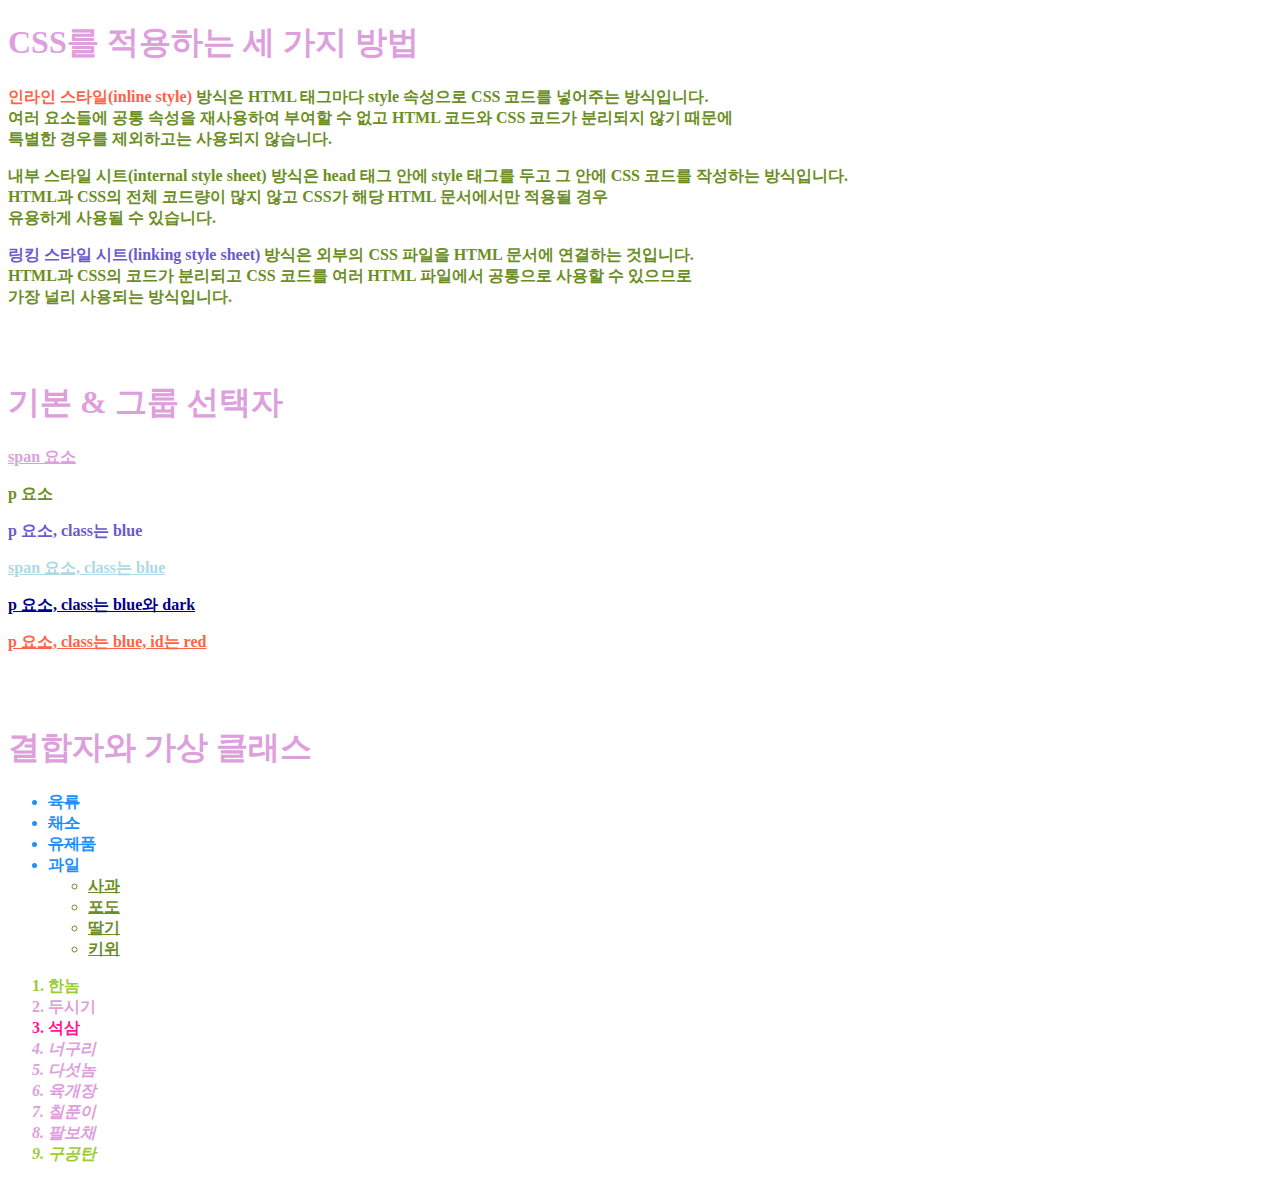
<file: css1/index.html>
<!DOCTYPE html>
<html lang="en">
<head>
  <meta charset="UTF-8">
  <meta http-equiv="X-UA-Compatible" content="IE=edge">
  <meta name="viewport" content="width=device-width, initial-scale=1.0">
  <title>Document</title>
  <link rel="stylesheet" href="./style.css">
  <link rel="stylesheet" href="./style1_2.css">
  <style>
    .style-1 {
      color: olivedrab;
    }

  </style>
</head>
<body>

  <h1>CSS를 적용하는 세 가지 방법</h1>

  <p>
    <b style="color: tomato;">
      인라인 스타일(inline style)
    </b>
    방식은 HTML 태그마다 style 속성으로 CSS 코드를 넣어주는 방식입니다. <br> 여러 요소들에 공통 속성을 재사용하여 부여할 수 없고 HTML 코드와 CSS 코드가 분리되지 않기 때문에 <br> 특별한 경우를 제외하고는 사용되지 않습니다.
  </p>
  <p>
    <b class="style-1">내부 스타일 시트(internal style sheet)</b> 방식은 head 태그 안에 style 태그를 두고 그 안에 CSS 코드를 작성하는 방식입니다. <br>
    HTML과 CSS의 전체 코드량이 많지 않고 CSS가 해당 HTML 문서에서만 적용될 경우 <br>
    유용하게 사용될 수 있습니다.
  </p>
  <p>
    <!-- 제일 많이 쓰임  -->
    <b class="style-2">링킹 스타일 시트(linking style sheet)</b> 방식은 외부의 CSS 파일을 HTML 문서에 연결하는 것입니다. <br>
    HTML과 CSS의 코드가 분리되고 CSS 코드를 여러 HTML 파일에서 공통으로 사용할 수 있으므로 <br>
    가장 널리 사용되는 방식입니다.
  </p>
  
  <br><br>
  

    <h1>기본 &amp; 그룹 선택자</h1>
  
    <span>
      span 요소
    </span>
  
    <p>
      p 요소
    </p>
  
    <p class="blue">
      p 요소, class는 blue
    </p>
  
    <span class="blue">
      span 요소, class는 blue
    </span>
  
    <p class="blue dark">
      p 요소, class는 blue와 dark
    </p>
  
    <p id="red">
      p 요소, class는 blue, id는 red
    </p>
    
  <br><br>

  
  

    <h1>결합자와 가상 클래스</h1>
  
    <ul class="outer">
      <li>육류</li>
      <li>채소</li>
      <li>유제품</li>
      <li>과일
        <ul>
          <li>사과</li>
          <li>포도</li>
          <li>딸기</li>
          <li>키위</li>
        </ul>
      </li>
    </ul>
  
    <ol>
      <li>한놈</li>
      <li>두시기</li>
      <li class="starter">석삼</li>
      <li>너구리</li>
      <li>다섯놈</li>
      <li>육개장</li>
      <li>칠푼이</li>
      <li>팔보채</li>
      <li>구공탄</li>
    </ol>
    
  

</body>
</html>
</file>
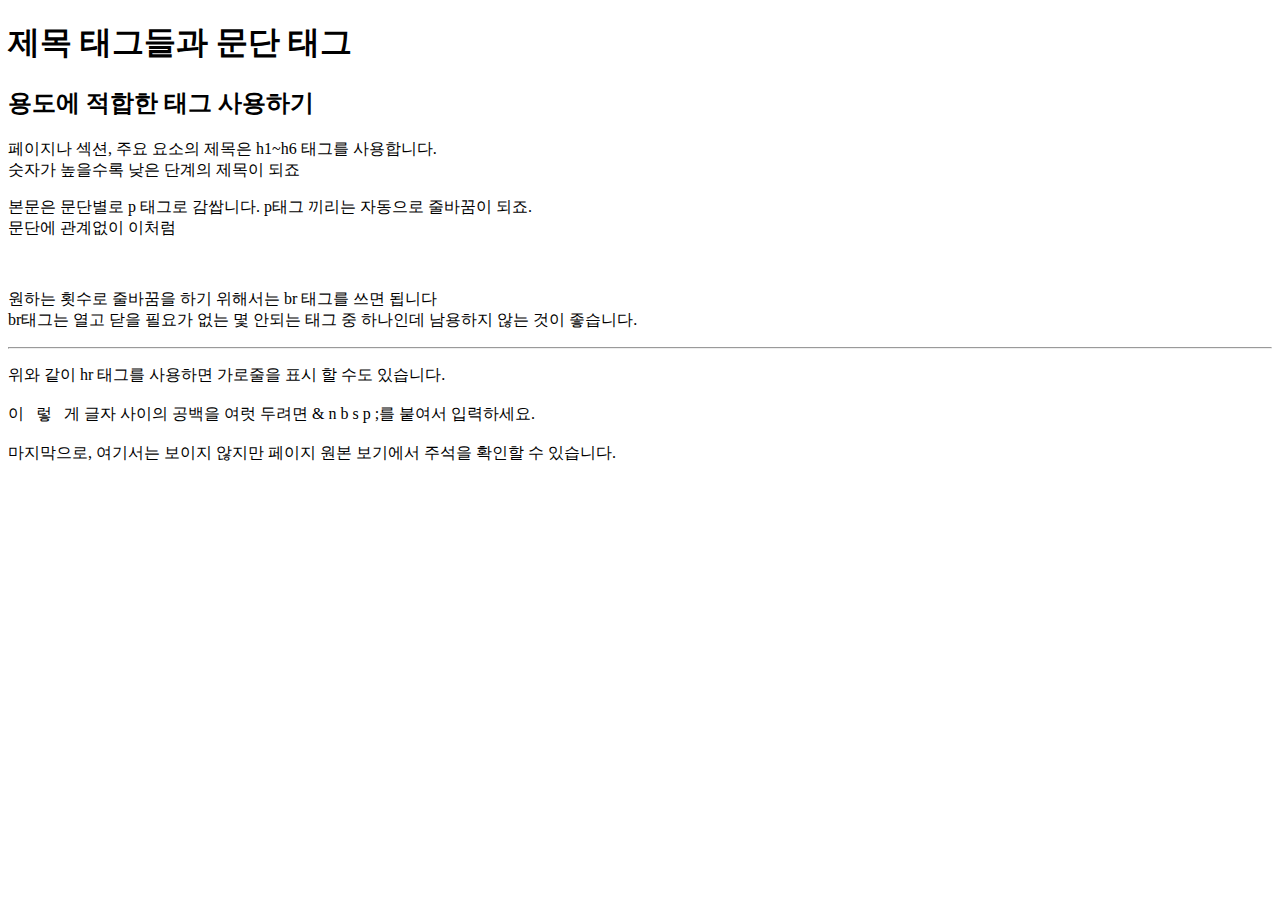
<file: html1/index.html>
<!DOCTYPE html>
<html lang="ko">
  <!-- en -> ko 문서의 언어를 명시 - 접근성, 검색최적화 , 폰ㅡ  -->
<head>
  <meta charset="UTF-8">
  <meta http-equiv="X-UA-Compatible" content="IE=edge">
  <meta name="viewport" content="width=device-width, initial-scale=1.0">
  <title>Document</title>
</head>
<body>
  <!-- 페이지 요소들 작성  -->
  <h1>제목 태그들과 문단 태그</h1>
  <h2>용도에 적합한 태그 사용하기 </h2>
  <p>
  페이지나 섹션, 주요 요소의 제목은 h1~h6 태그를 사용합니다. <br>
  숫자가 높을수록 낮은 단계의 제목이 되죠 
</p>
<p>
본문은 문단별로 p 태그로 감쌉니다. p태그 끼리는 자동으로 줄바꿈이 되죠. <br>
문단에 관계없이 이처럼
</p>
<br>
<p>
원하는 횟수로 줄바꿈을 하기 위해서는 br 태그를 쓰면 됩니다<br>
br태그는 열고 닫을 필요가 없는 몇 안되는 태그 중 하나인데 남용하지 않는 것이 좋습니다.
</p>
<hr>
<!-- 가로줄 그어짐  -->
<p>
  위와 같이 hr 태그를 사용하면 가로줄을 표시 할 수도 있습니다. <br><br>
  이&nbsp;&nbsp;&nbsp;렇&nbsp;&nbsp;&nbsp;게 글자 사이의 공백을 여럿 두려면 & n b s p ;를 붙여서 입력하세요. <br><br>
  마지막으로, 여기서는 보이지 않지만 페이지 원본 보기에서 주석을 확인할 수 있습니다. 
</p>
</body>

</html>
</file>
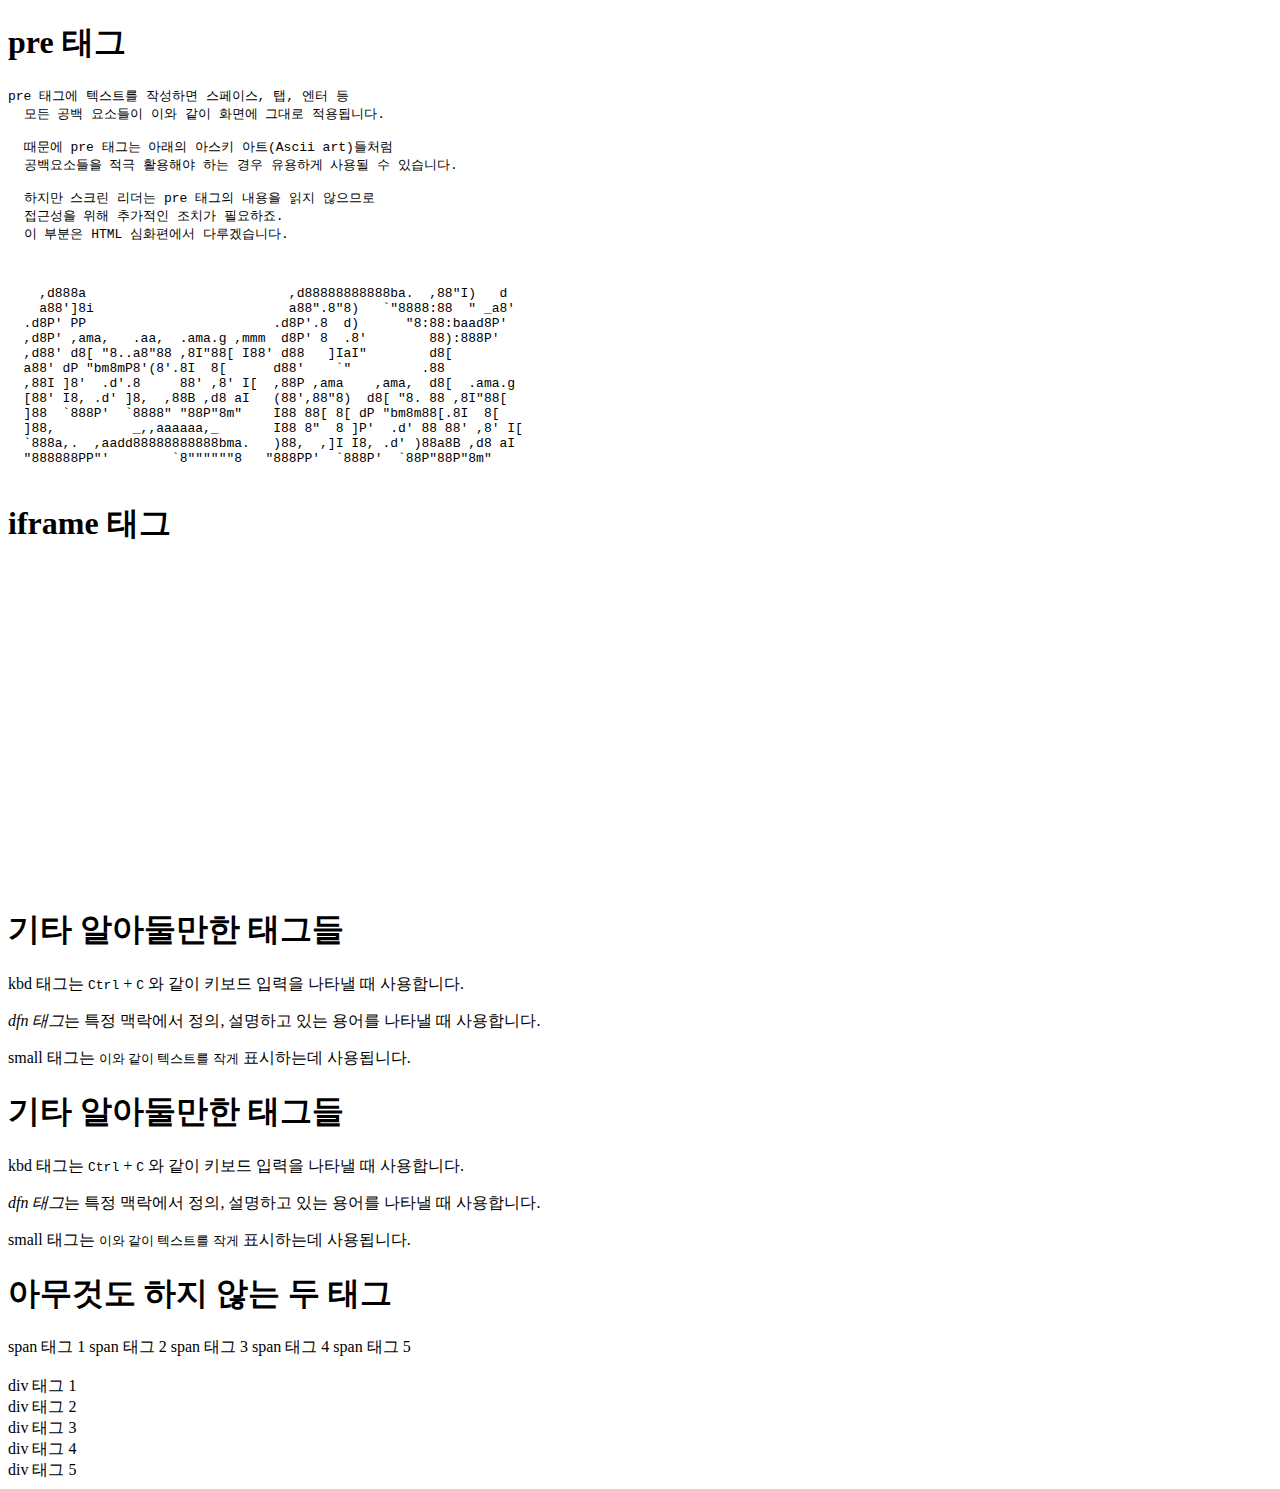
<file: html1/yal1_10.html>
<!DOCTYPE html>
<html lang="en">
<head>
  <meta charset="UTF-8">
  <meta http-equiv="X-UA-Compatible" content="IE=edge">
  <meta name="viewport" content="width=device-width, initial-scale=1.0">
  <title>Document</title>
</head>

  <body>

    <h1>pre 태그</h1>
  
    <pre>pre 태그에 텍스트를 작성하면 스페이스, 탭, 엔터 등
  모든 공백 요소들이 이와 같이 화면에 그대로 적용됩니다.
  
  때문에 pre 태그는 아래의 아스키 아트(Ascii art)들처럼
  공백요소들을 적극 활용해야 하는 경우 유용하게 사용될 수 있습니다.
  
  하지만 스크린 리더는 pre 태그의 내용을 읽지 않으므로
  접근성을 위해 추가적인 조치가 필요하죠.
  이 부분은 HTML 심화편에서 다루겠습니다.
  
    </pre>
  
    <pre>    ,d888a                          ,d88888888888ba.  ,88"I)   d
    a88']8i                         a88".8"8)   `"8888:88  " _a8'
  .d8P' PP                        .d8P'.8  d)      "8:88:baad8P'
  ,d8P' ,ama,   .aa,  .ama.g ,mmm  d8P' 8  .8'        88):888P'
  ,d88' d8[ "8..a8"88 ,8I"88[ I88' d88   ]IaI"        d8[         
  a88' dP "bm8mP8'(8'.8I  8[      d88'    `"         .88          
  ,88I ]8'  .d'.8     88' ,8' I[  ,88P ,ama    ,ama,  d8[  .ama.g
  [88' I8, .d' ]8,  ,88B ,d8 aI   (88',88"8)  d8[ "8. 88 ,8I"88[
  ]88  `888P'  `8888" "88P"8m"    I88 88[ 8[ dP "bm8m88[.8I  8[
  ]88,          _,,aaaaaa,_       I88 8"  8 ]P'  .d' 88 88' ,8' I[
  `888a,.  ,aadd88888888888bma.   )88,  ,]I I8, .d' )88a8B ,d8 aI
  "888888PP"'        `8""""""8   "888PP'  `888P'  `88P"88P"8m"
    </pre>
    
  
  </body>


  
    <h1>iframe 태그</h1>
  
    <iframe width="560" height="315" src="https://www.youtube.com/embed/ffENjt7aEdc" title="YouTube video player" frameborder="0" allow="accelerometer; autoplay; clipboard-write; encrypted-media; gyroscope; picture-in-picture" allowfullscreen=""></iframe>
    
  
  <!-- 보안성 위험 (clickjacking), 사용성 저하 (뒤로가기 문제등 ), 검색 최적화 제한, 브라우저에 무리  -->

  

    <h1>기타 알아둘만한 태그들</h1>
  
    <p>
      kbd 태그는 <kbd>Ctrl</kbd> + <kbd>C</kbd> 와 같이 키보드 입력을 나타낼 때 사용합니다.
    </p>
  
    <p>
      <dfn>dfn 태그</dfn>는 특정 맥락에서 정의, 설명하고 있는 용어를 나타낼 때 사용합니다.
    </p>
  
    <p>
      small 태그는 <small>이와 같이 텍스트를 작게</small> 표시하는데 사용됩니다. 
    </p>
    
    <body>

      <h1>기타 알아둘만한 태그들</h1>
    
      <p>
        kbd 태그는 <kbd>Ctrl</kbd> + <kbd>C</kbd> 와 같이 키보드 입력을 나타낼 때 사용합니다.
      </p>
    
      <p>
        <dfn>dfn 태그</dfn>는 특정 맥락에서 정의, 설명하고 있는 용어를 나타낼 때 사용합니다.
      </p>
    
      <p>
        small 태그는 <small>이와 같이 텍스트를 작게</small> 표시하는데 사용됩니다. 
      </p>
      
    
    </body>

    

      <h1>아무것도 하지 않는 두 태그</h1>
    
      <span>span 태그 1</span>
      <span>span 태그 2</span>
      <span>span 태그 3</span>
      <span>span 태그 4</span>
      <span>span 태그 5</span>
    
      <br><br>
    
      <div>div 태그 1</div>
      <div>div 태그 2</div>
      <div>div 태그 3</div>
      <div>div 태그 4</div>
      <div>div 태그 5</div>
      
    
    

</html>
</file>
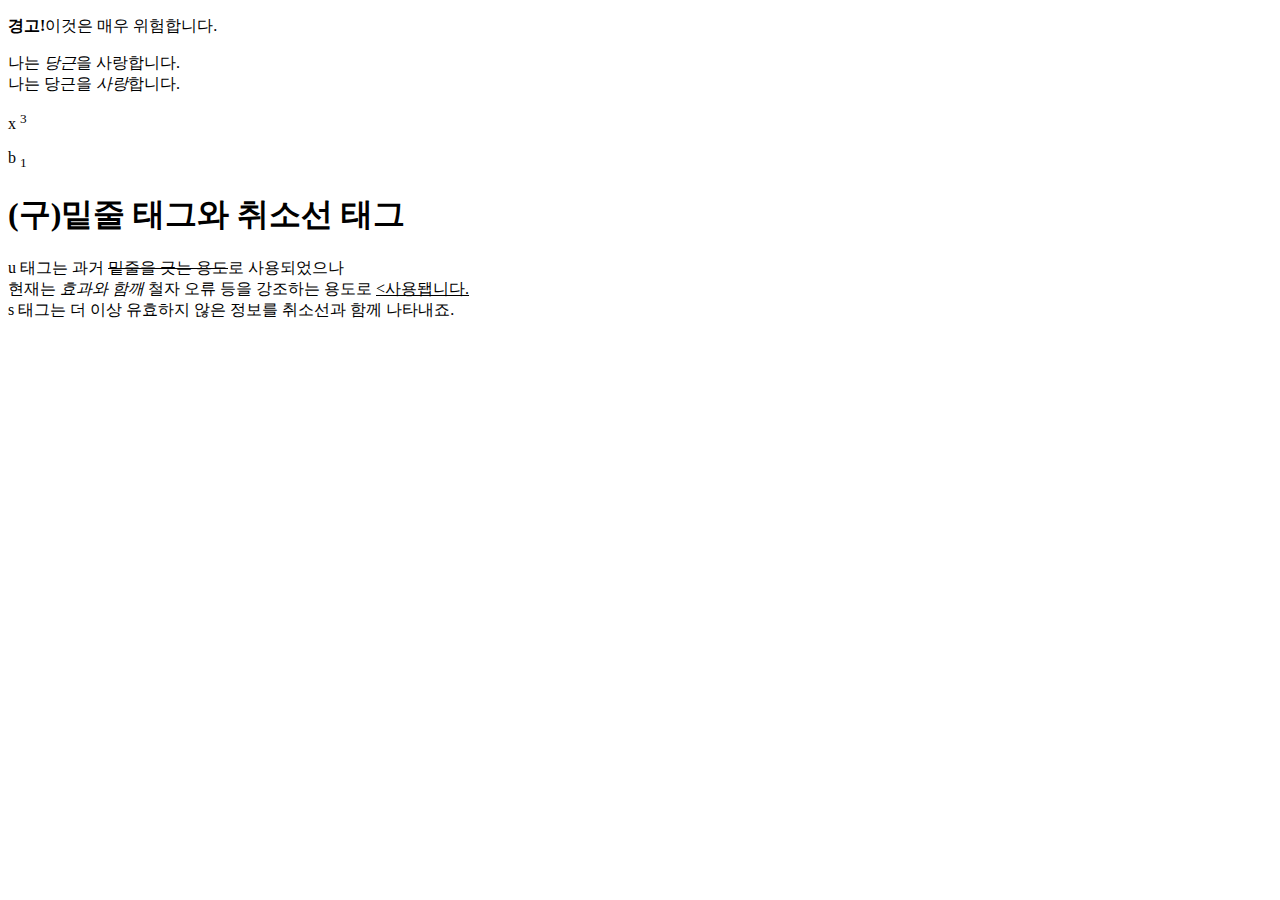
<file: html1/yal1_2.html>
<!DOCTYPE html>
<html lang="ㅏㅐ">
<head>
  <meta charset="UTF-8">
  <meta http-equiv="X-UA-Compatible" content="IE=edge">
  <meta name="viewport" content="width=device-width, initial-scale=1.0">
  <title>Document</title>
</head>
<body>
  <!-- storng 태그 경고 em 태그 특정부분 강세 -->
    <p> 
      <strong>경고!</strong>이것은 매우 위험합니다.
    </p>
    <p>
      나는 <em>당근</em>을 사랑합니다. <br>
      나는 당근을 <em>사랑</em>합니다.
    </p>
      <!-- b태그를 사용하되 css를 굵게  -->
      <!-- 위첨자 아래첨자 태그 용도에 맞게 사용해야함 
      위첨자는 지수이거나 서수를 위한 표시
      아래첨자는 변수나 화학식을 위한 아래 첨자로 표시할 때 사용
      작은 글자를 올릴땐 사용하지 말아야함
      -->
    <p>x <sup>3</sup></p>
    <p>b <sub>1</sub></p>
    
    <h1>(구)밑줄 태그와 취소선 태그</h1>
    <p>
      u 태그는 과거 <s>밑줄을 긋는 용도</s>로 사용되었으나 <br>
      현재는 <em>효과와 함깨</em> 철자 오류 등을 강조하는 용도로 <u><사용됍니다.</u> <br>
      s 태그는 더 이상 유효하지 않은 정보를 취소선과 함께 나타내죠.
    </p>

    
  </body>
</html>
</file>
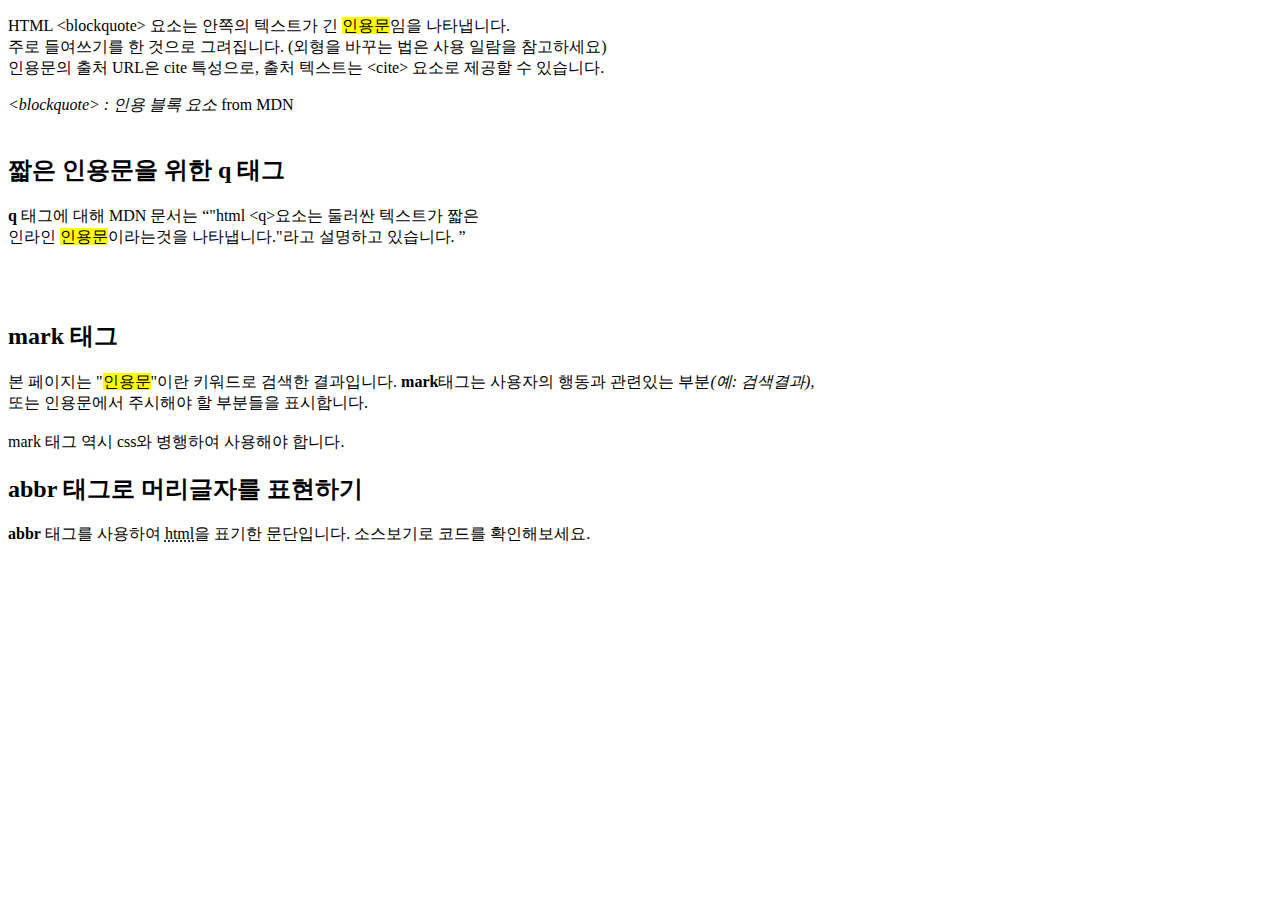
<file: html1/yal1_3.html>
<!DOCTYPE html>
<html lang="ko">
<head>
  <meta charset="UTF-8">
  <meta http-equiv="X-UA-Compatible" content="IE=edge">
  <meta name="viewport" content="width=device-width, initial-scale=1.0">
  <title>Document</title>
</head>
<body>
  <!-- &lt;<, &gt;> 여는꺽새 닫는꺽새  mark 중요한 부분을 강조할때-->
    <blockquot cite="https://developer.mozilla.org/ko/docs/web/html/Element/blockquot">
      <p>
        HTML &lt;blockquote&gt; 요소는 안쪽의 텍스트가 긴 <mark>인용문</mark>임을 나타냅니다. <br>
        주로 들여쓰기를 한 것으로 그려집니다. (외형을 바꾸는 법은 사용 일람을 참고하세요) <br>
        인용문의 출처 URL은 cite 특성으로, 출처 텍스트는 &lt;cite&gt; 요소로 제공할 수 있습니다.
      </p>
    </blockquot>

    <cite>
      &lt;blockquote&gt; : 인용 블록 요소
    </cite> from MDN

    <br><br>

    <h2>짧은 인용문을 위한 q 태그</h2>
    <p>
      <strong>q</strong> 태그에 대해 MDN 문서는
      <q cite="https://developer.mozilla.org/ko/docs/web/html/Element/q">"html &lt;q&gt;요소는 둘러싼 텍스트가 짧은<br>인라인 <mark>인용문</mark>이라는것을 나타냅니다."라고 설명하고 있습니다.
      </q> 
    </p>

    <br><br>

  <h2>mark 태그</h2>
  <p>
    본 페이지는 "<mark>인용문</mark>"이란 키워드로 검색한 결과입니다. 
    <strong>mark</strong>태그는 사용자의 행동과 관련있는 부분<i>(예: 검색결과)</i>, <br>
    또는 인용문에서 주시해야 할 부분들을 표시합니다. 
    <br><br>
    mark 태그 역시 css와 병행하여 사용해야 합니다.
  </p>

  <h2>abbr 태그로 머리글자를 표현하기</h2>
  <strong>abbr</strong> 태그를 사용하여 
  <abbr title="Hypertext Mark Languange">html</abbr>을 표기한 문단입니다. 소스보기로 코드를 확인해보세요.

</body>
</html>
</file>
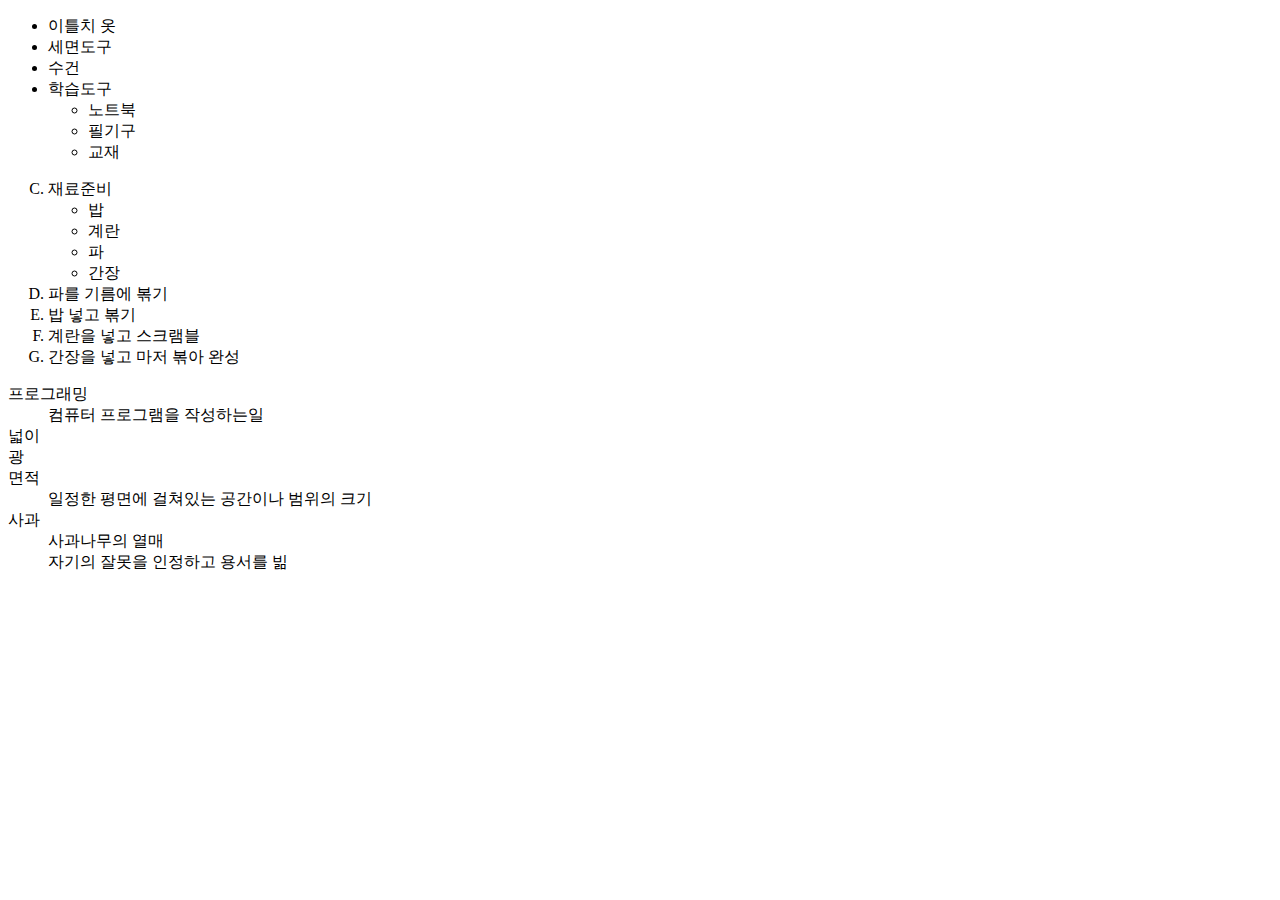
<file: html1/yal1_4.html>
<!DOCTYPE html>
<html lang="en">
<head>
  <meta charset="UTF-8">
  <meta http-equiv="X-UA-Compatible" content="IE=edge">
  <meta name="viewport" content="width=device-width, initial-scale=1.0">
  <link rel="stylesheet" href="https://showcases.yalco.kr/html-css/01-04/05.css">
  <title>Document</title>
</head>
<body>
  <ul>
    <li>이틀치 옷</li>
    <li>세면도구</li>
    <li>수건</li>
    <li>학습도구
      <ul>
        <li>노트북</li>
        <li>필기구</li>
        <li>교재</li>
      </ul>
    </li>
  </ul>
  <ol type="A" start="3">
    <li>재료준비</li>
    <ul>
      <li>밥</li>
      <li>계란</li>
      <li>파</li>
      <li>간장</li>
    </ul>
    <li>파를 기름에 볶기</li>
    <li>밥 넣고 볶기</li>
    <li>계란을 넣고 스크램블</li>
    <li>간장을 넣고 마저 볶아 완성</li>
  </ol>


  <!-- 용어와 정의 나열하기 dt:dd 1:1 n:n 가능 dl>(dt+dd) -->
<dl>
  <dt>프로그래밍</dt>
  <dd>컴퓨터 프로그램을 작성하는일</dd>
  
  <dt>넓이</dt>
  <dt>광</dt>
  <dt>면적</dt>
  <dd>일정한 평면에 걸쳐있는 공간이나 범위의 크기</dd>
  
  <dt>사과</dt>
  <dd>사과나무의 열매</dd>
  <dd>자기의 잘못을 인정하고 용서를 빎</dd>
</dl>
</body>
</html>
</file>
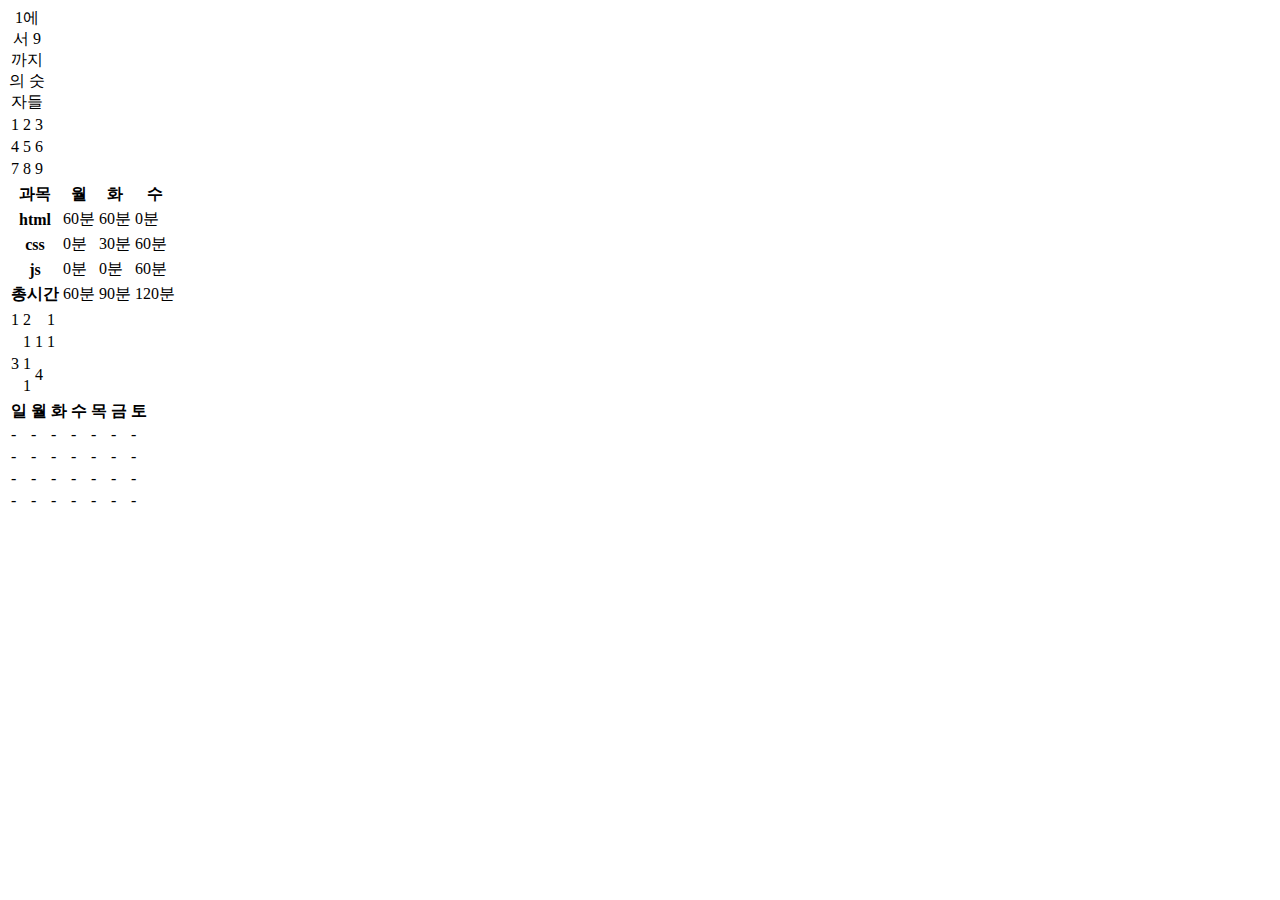
<file: html1/yal1_6.html>
<!DOCTYPE html>
<html lang="ko">
<head>
  <meta charset="UTF-8">
  <meta http-equiv="X-UA-Compatible" content="IE=edge">
  <meta name="viewport" content="width=device-width, initial-scale=1.0">
  <link rel="stylesheet" href="https://showcases.yalco.kr/html-css/01-06/table.css">
  <title>Document</title>
</head>
<body>
  <table>
    <caption>1에서 9까지의 숫자들</caption>
    
    <tr>
      <td>1</td>
      <td>2</td>
      <td>3</td>
    </tr>
    <tr>
      <td>4</td>
      <td>5</td>
      <td>6</td>
    </tr>
    <tr>
      <td>7</td>
      <td>8</td>
      <td>9</td>
    </tr>
  </table>
  
  <table>
    <!-- table>caption+(thead>tr>th*4)+(tbody>(tr>(th+td*3))*3)+tfoot>(tr>th+td*3) -->
    <caption></caption>
    <thead>
      <tr>
        <th scope="col">과목</th>
        <th scope="col">월</th>
        <th scope="col">화</th>
        <th scope="col">수</th>
      </tr>
    </thead>
    <tbody>
      <tr>
        <th scope="row">html</th>
        <td>60분</td>
        <td>60분</td>
        <td>0분</td>
      </tr>
      <tr>
        <th scope="row">css</th>
        <td>0분</td>
        <td>30분</td>
        <td>60분</td>
      </tr>
      <tr>
        <th scope="row">js</th>
        <td>0분</td>
        <td>0분</td>
        <td>60분</td>
      </tr>
    </tbody>
    <tfoot>
      <tr>
        <th scope="row">총시간</th>
        <td>60분</td>
        <td>90분</td>
        <td>120분</td>
      </tr>
    </tfoot>
  </table>
  <!-- colspan 열병합 rowspan 행병합 -->
  <!-- table>(tr>td{1}*4)*4   -->
  <!-- 레이아웃에서 표사용 x -->
  <table>
    <tr>
      <td>1</td>
      <td colspan="2">2</td>
      <td>1</td>
    </tr>
    <tr>
      <td rowspan="3">3</td>
      <td>1</td>
      <td>1</td>
      <td>1</td>
    </tr>
    <tr>
      <td>1</td>
      <td colspan="2" rowspan="2">4</td>
      
    </tr>
    
    <tr>
      <td>1</td>
      
    </tr>
      
    
  </table>

  <table>
<!-- 09:13 -->
  </table>
  <table>
    <!-- colgroup는 캡션있으면 아래에 넣어야함  -->
    <colgroup>
      <col class="weekend">
      <col span="5">
      <!-- span 몇개의 칸을 차지할것인가  -->
      <col class="weekend">
    </colgroup>
    <thead>
      <tr>
        <th scope="col">일</th>
        <th scope="col">월</th>
        <th scope="col">화</th>
        <th scope="col">수</th>
        <th scope="col">목</th>
        <th scope="col">금</th>
        <th scope="col">토</th>
      </tr>
    </thead>
    <tbody></tbody>
    <tr>
      <td>-</td>
      <td>-</td>
      <td>-</td>
      <td>-</td>
      <td>-</td>
      <td>-</td>
      <td>-</td>
    </tr>
    <tr>
      <td>-</td>
      <td>-</td>
      <td>-</td>
      <td>-</td>
      <td>-</td>
      <td>-</td>
      <td>-</td>
    </tr>
    <tr>
      <td>-</td>
      <td>-</td>
      <td>-</td>
      <td>-</td>
      <td>-</td>
      <td>-</td>
      <td>-</td>
    </tr>
    <tr>
      <td>-</td>
      <td>-</td>
      <td>-</td>
      <td>-</td>
      <td>-</td>
      <td>-</td>
      <td>-</td>
    </tr>
  </table>
</body>
</html>
</file>
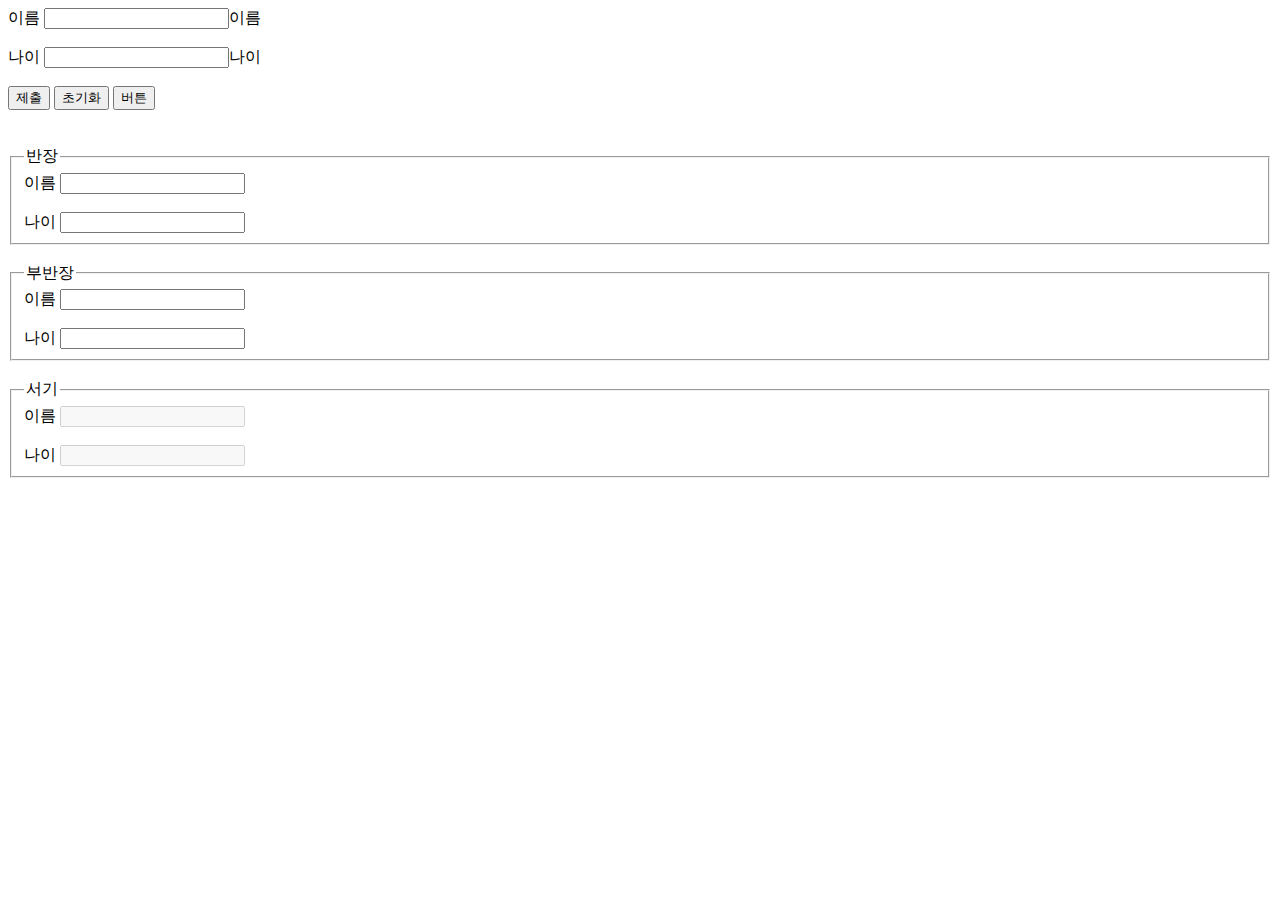
<file: html1/yal1_8input1.html>
<!DOCTYPE html>
<html lang="ko">
<head>
  <meta charset="UTF-8">
  <meta http-equiv="X-UA-Compatible" content="IE=edge">
  <meta name="viewport" content="width=device-width, initial-scale=1.0">
  <title>Document</title>
</head>

<body>
  <!-- autocomplete 속성: 자동완성 여부 (기본: on)  -->
  
  <form action="./01-result.html"
  method="get"
  autocomplete="off"
  >

    <label for="name">이름</label>
    <input type="name" name="my-name" type="text">이름

    <br><br>

    <label for="age">나이</label>
    <input type="age" name="my-age" type="number">나이

    <br><br>

    <button type="submit">제출</button>
    <button type="reset">초기화</button>
    <button type="button">버튼</button>
  
  </form>
<br><br>

  <form>
    <!-- fieldset 폼 태그 내 입력요소와 라벨들의 그룹화 disabled : 포함된 입력요소 비활성화   -->
    <fieldset>
      <legend>반장</legend>
      <!-- legned 필수는 아니고 필드셋 요소의 제목 또는 설명 -->

      <label for="name">이름</label>
      <input id="name_1" name="name_1" type="text">
      <br><br>

      <label for="age">나이</label>
      <input id="age_1" name="age_1" type="number">

    </fieldset>
    <br>

    <fieldset>
      <legend>부반장</legend>

      <label for="name">이름</label>
      <input id="name_2" name="name_2" type="text">
      <br><br>

      <label for="age">나이</label>
      <input id="age_2" name="age_2" type="number">

    </fieldset>
    <br>

    <fieldset form="classForm" disabled="">
      <legend>서기</legend>

      <label for="name">이름</label>
      <input id="name_3" name="name_3" type="text">
      <br><br>

      <label for="age">나이</label>
      <input id="age_3" name="age_3" type="number">
    </fieldset>
  </form>
</body>
</html>
</file>
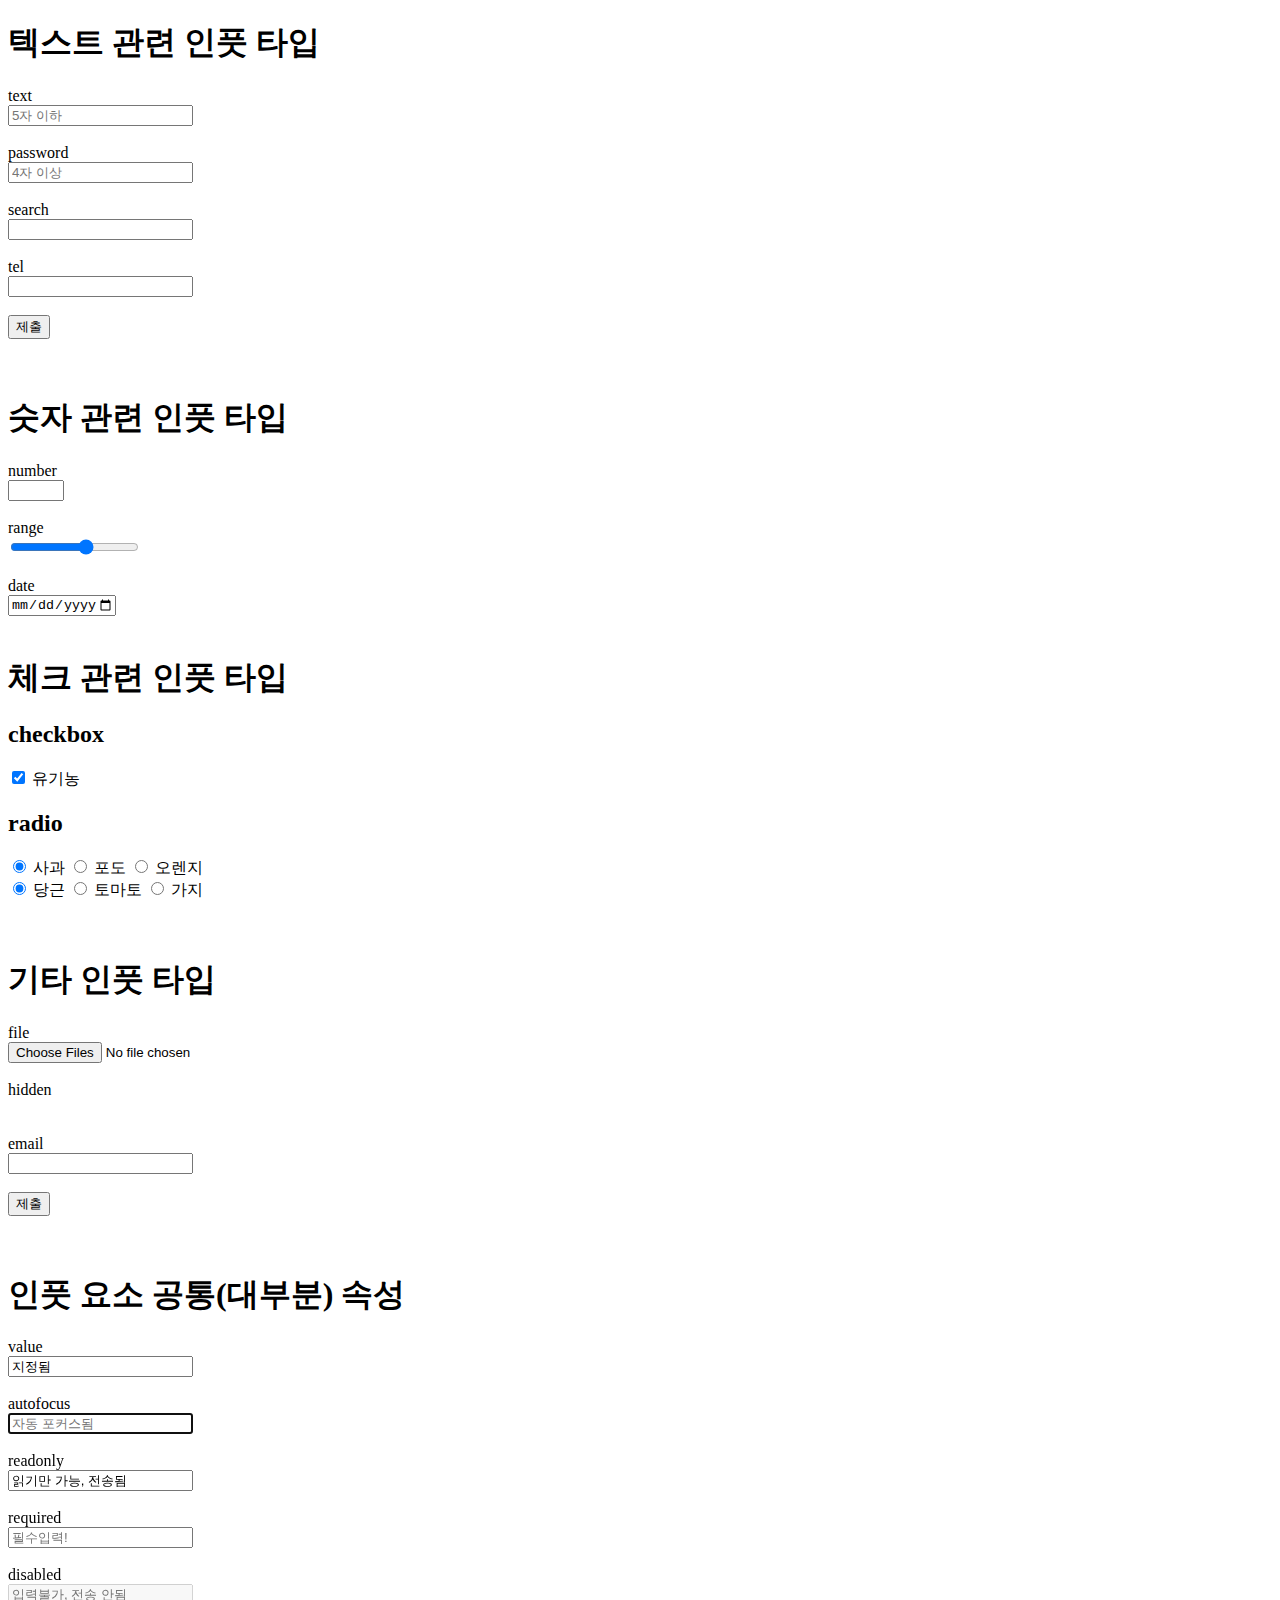
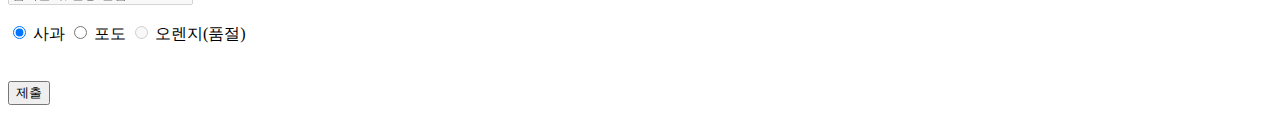
<file: html1/yal1_8input2.html>
<!DOCTYPE html>
<html lang="en">
<head>
  <meta charset="UTF-8">
  <meta http-equiv="X-UA-Compatible" content="IE=edge">
  <meta name="viewport" content="width=device-width, initial-scale=1.0">
  <title>Document</title>
</head>
<body>
  
  
    <h1>텍스트 관련 인풋 타입</h1>
  <!-- placeholder : 빈칸에 나타날 안내 메시지 maxlength 최대 글자길이  -->
    <form action="#">
      <label for="txtIp">text</label> <br>
      <input id="txtIp" type="text" placeholder="5자 이하" maxlength="5">
      <br><br>
  <!-- minlength 최소길이 -->
      <label for="pwdIp">password</label> <br>
      <input id="pwdIp" type="password" placeholder="4자 이상" minlength="4">
      <br><br>

      <label for="srchIp">search</label> <br>
      <input id="srchIp" type="search">
      <br><br>
  
      <label for="tlIp">tel</label> <br>
      <input id="tlIp" type="tel">
      <br><br>
      <button type="submit">제출</button>
    </form>
  
  <br><br>

  <h1>숫자 관련 인풋 타입</h1>

  <form action="#">
    <label for="numIp">number</label> <br>
    <input 
      id="numIp"
      type="number"
      min="0"
      max="10"
    >
    <br><br>

    <label for="rgIp">range</label> <br>
    <input
      id="rgIp"
      type="range"
      min="0"
      max="100"
      step="20"
    >
    <br><br>

    <label for="dtip">date</label> <br>
    <input
      id="dtip"
      type="date"
      min="2020-01-01"
      max="2030-12-31"
    >
    <br><br>
    <h1>체크 관련 인풋 타입</h1>

    <form action="#">
      <h2>checkbox</h2>
      <input id="cbIp" type="checkbox" checked="">

      <label for="cbIp">유기농</label> <br>
  
      
      <h2>radio</h2>

      <input type="radio" name="fruit" id="f_apple" value="apple" checked="">
      <label for="f_apple">사과</label>

      <input type="radio" name="fruit" id="f_grape" value="grape">
      <label for="f_grape">포도</label>

      <input type="radio" name="fruit" id="f_orange" value="orange">
      <label for="f_orange">오렌지</label>
      <br>
  
      <input type="radio" name="vege" id="v_carrot" value="carrot" checked="">
      <label for="v_carrot">당근</label>

      <input type="radio" name="vege" id="v_tomato" value="tomato">
      <label for="v_tomato">토마토</label>

      <input type="radio" name="vege" id="v_eggplant" value="eggplant">
      <label for="v_eggplant">가지</label>
  
    </form>

    <br><br>
    <!-- multiple 여러파일 업로드 가능 , accept 받아들이는 파일 형식   -->
    <h1>기타 인풋 타입</h1>
    <form action="#">
      <label for="fileIp">file</label> <br>
      <input id="fileIp" type="file" accept="image/png, image/jpeg" multiple="">
      <br><br>
  <!-- 사용자에게 보일필요가 없을경우 사용  -->
      <label for="hdnIp">hidden</label> <br>
      <input id="hdnIp" type="hidden">
    </form>
    <br><br>

    <form action="#">
      <label for="emlIp">email</label> <br>
      <input id="emlIp" type="email">
      <br><br>
  
      <button type="submit">제출</button>
    </form>

    <br><br>
    <h1>인풋 요소 공통(대부분) 속성</h1>
    <!-- value  지정된 텍스트가 입력 기본적인 값이 쓰여져있으며 수정가능 autofocus 자동포커스됨
         autofocus 입력하지 않아도 자동으로 선택되있음 특정칸 이동할때 사용
        readonly 읽기만 가능 사용할수 없음 값이 전송이됨
        disabled : 입력 불가 전송도 안됨
        required: 필수 입력 입력하지 않으면 전송되진 않음 
    -->

    <form action="#">
      <label for="valIp">value</label> <br>
      <input id="valIp" type="text" value="지정됨">
      <br><br>
  
      <label for="afIp">autofocus</label> <br>
      <input id="afIp" type="text" placeholder="자동 포커스됨" autofocus="">
      <br><br>
  
      <label for="roIp">readonly</label> <br>
      <input id="roIp" type="text" value="읽기만 가능, 전송됨" readonly="">
      <br><br>
  
      <label for="rqIp">required</label> <br>
      <input id="rqIp" type="text" placeholder="필수입력!" required="">
      <br><br>
  
      <label for="daIp">disabled</label> <br>
      <input id="daIp" type="text" placeholder="입력불가, 전송 안됨" disabled="">
      <br><br>
      <input type="radio" name="fruit" id="f_apple" value="apple" checked="">
      <label for="f_apple">사과</label>
      <input type="radio" name="fruit" id="f_grape" value="grape">
      <label for="f_grape">포도</label>
      <input type="radio" name="fruit" id="f_orange" value="orange" disabled="">
      <label for="f_orange">오렌지(품절)</label>
      <br>
  
      <br><br>
  
      <button type="submit">제출</button>
    </form>

</body>
</html>
</file>
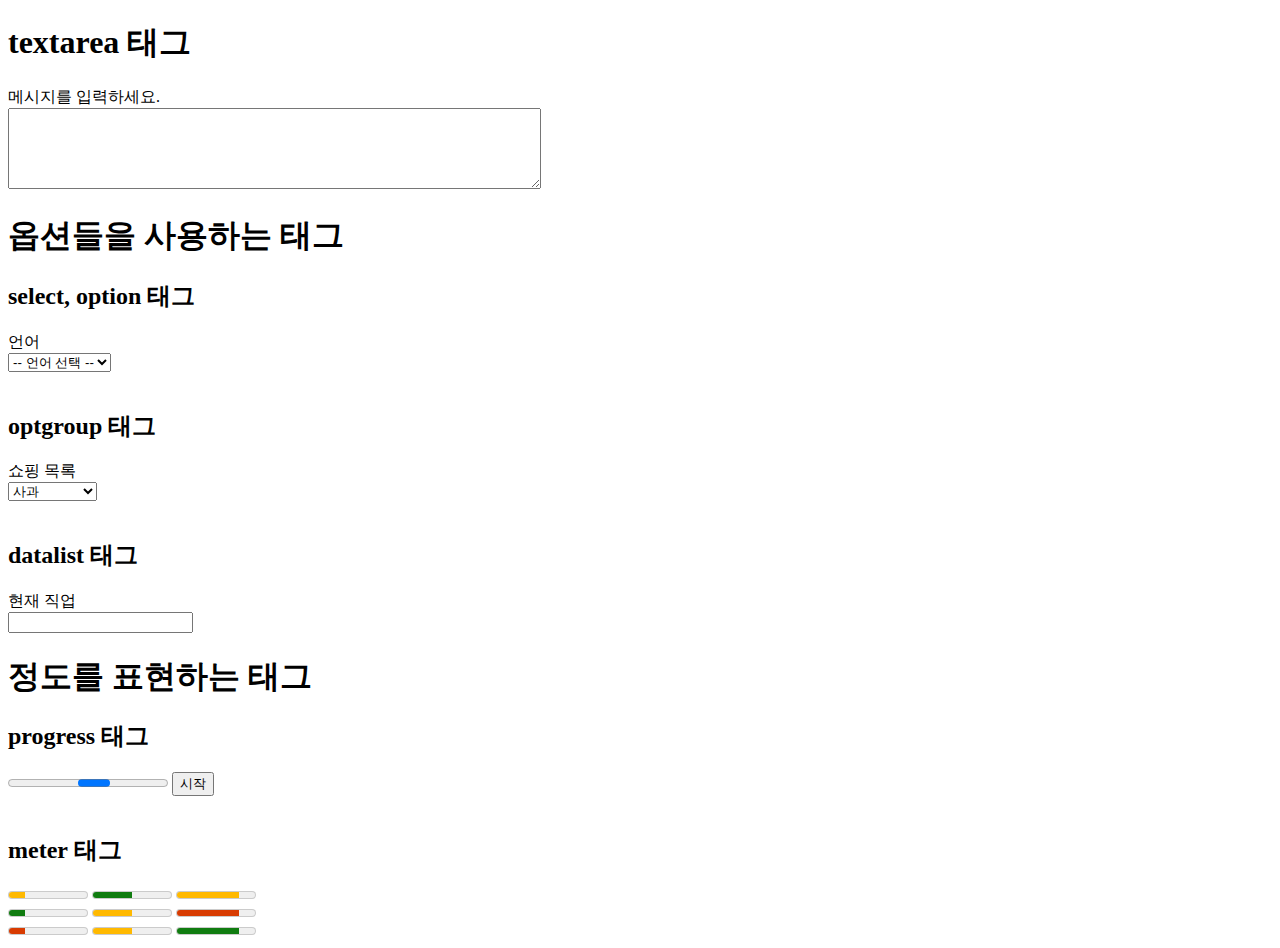
<file: html1/yal1_9input3.html>
<!DOCTYPE html>
<html lang="en">
<head>
  <meta charset="UTF-8">
  <meta http-equiv="X-UA-Compatible" content="IE=edge">
  <meta name="viewport" content="width=device-width, initial-scale=1.0">
  <title>Document</title>
</head>
<body>
  <h1>textarea 태그</h1>
  <label for="message">메시지를 입력하세요.</label>
  <br>
  <!-- cols 글자수 단위의 너비 rows 표시되는 줄 수  -->
  <!-- textarea 안에 글자 작성시 칸안에 보임  -->
  <textarea id="message" cols="64" rows="5"></textarea>
  <!-- css로 너비와 높이 정할 수 있음 -->

</body>


  <h1>옵션들을 사용하는 태그</h1>

  <h2>select, option 태그</h2>
<!-- selected 선택됨 value 전송될값  -->
  <label for="lang">언어</label> <br>
  <select id="lang">
    <option value="">-- 언어 선택 --</option>
    <option value="html">HTML</option>
    <option value="css">CSS</option>
    <option value="js">자바스크립트</option>
    <option value="ts">타입스크립트</option>
  </select>

  <br><br>

  <h2>optgroup 태그</h2>
<!-- optgroup 묶음  -->
  <label for="shopping">쇼핑 목록</label> <br>
  <select id="shopping">
    <optgroup label="과일">
      <option value="f_apl">사과</option>
      <option value="f_grp">포도</option>
      <option value="f_org">오렌지</option>
    </optgroup>
    <optgroup label="채소">
      <option value="v_crt">당근</option> 
      <option value="v_tmt">토마토</option>
      <option value="v_ept">가지</option>
    </optgroup>
    <optgroup label="육류">
      <option value="m_bef">소고기</option>
      <option value="m_prk">돼지고기</option>
      <option value="m_ckn">닭고기</option>
    </optgroup>
  </select>

  <br><br>

  <h2>datalist 태그</h2>

  <label for="job">현재 직업</label> <br>
  <input id="job" list="jobs">
  <datalist id="jobs">
    <option value="학생"></option>
    <option value="디자이너"></option>
    <option value="퍼블리셔"></option>
    <option value="개발자"></option>
  </datalist>


  

    <h1>정도를 표현하는 태그</h1>
  
    <h2>
      progress 태그
      <!-- 자바스크립트 연결해서 사용해야함 -->
    </h2>
    <progress id="progressBar" max="100">
      0%
      <!-- 스크린 리더로 듣기 위해 적어줌  -->
    </progress>

    <button id="prgStartBtn" type="button">시작</button>
  
    <br><br>
  
    <h2>
      meter 태그
    </h2>
  <!-- optimun  이상적인값 3개의 구간중 한곳의 위치 
        low,high 전체 범위를 3등분하는 두수치
        min,max 최소값과 최대값   -->
    <meter min="0" max="100" low="33" high="67" optimum="50" value="20">
      20달러
    </meter>
  
    <meter min="0" max="100" low="33" high="67" optimum="50" value="50">
      50달러
    </meter>
  
    <meter min="0" max="100" low="33" high="67" optimum="50" value="80">
      80달러
    </meter>
  
    <br>
  
    <meter min="0" max="100" low="33" high="67" optimum="10" value="20">
      20달러
    </meter>
  
    <meter min="0" max="100" low="33" high="67" optimum="10" value="50">
      50달러
    </meter>
  
    <meter min="0" max="100" low="33" high="67" optimum="10" value="80">
      80달러
    </meter>
  
    <br>
  
    <meter min="0" max="100" low="33" high="67" optimum="90" value="20">
      20달러
    </meter>
  
    <meter min="0" max="100" low="33" high="67" optimum="90" value="50">
      50달러
    </meter>
  
    <meter min="0" max="100" low="33" high="67" optimum="90" value="80">
      80달러
    </meter>
  
  
  



</html>
</file>
<file: css1/style.css>
.style-2 {
  color: slateblue;
}

/* 모든 요소 선택 */
* {
  font-weight: bold;
  color: darkorange;
}

/* 같은 선택자의 경우 뒤에 오는 것이 우선순위 높음 */
* {
  color: plum;
}

/* 태그 선택자 */
p {
  color: olivedrab;
}

/* class 선택자 */
/* 태그보다 우선순위 높음 */
/* 페이지상의 여러 요소가 같은 class를 가질 수 있음 */
.blue {
  color: lightblue;
}

/* 다른 선택자에 이어붙일 수 있음(태그, 클래스 등...) */
/* 선택자는 구체적일수록 우선순위 높음 */
p.blue {
  color: slateblue;
}
/* blue dark 띄어스기 있을시 띄어쓰기 공간에 css 에서는 . 찍음  */
.blue.dark {
  color: mediumblue;
}
/* 최상위권  */
p.blue.dark {
  color: darkblue;
}

/* id 선택자 */
/* class보다 우선순위 높음 */
/* id는 페이지상에서 요소마다 고유해야 함 */
#red {
  color: tomato;
}

/* 그룹 선택자 */
span, .dark, #red {
  text-decoration: underline;
}
</file>
<file: css1/style1_2.css>
/* 자손 결합자 */ 
.outer li {
	color: olivedrab;
}

/* 자식(1촌 자손) 결합자 */
.outer > li {
	color: dodgerblue;
}

/* 사과포도딸기키위 */
.outer > li li {
	text-decoration: underline;
}

/* 뒤따르는 모든 동생들 결합자 */
.starter ~ li {
  /* 기울임 */
	font-style: italic;
}

/* 뒤따르는 바로 다음 동생 결합자 */
.starter + li {
	font-weight: bold;
}

/* 첫 번째, 마지막 요소 가상 클래스 */
/* : 수도클래스 가상클래스 */
ol li:first-child,
ol li:last-child {
	color: yellowgreen;
}

/* ~가 아닌 요소 가상 클래스 */
.outer > li:not(:last-child) {
	text-decoration: line-through;
}

ul:not(.outer) li {
	font-weight: bold;
}

/* ~번째 요소 가상 클래스 */
/* #, #n, #n+#, odd-홀, even-짝 등 시도해보기 */
/* 2n두번쨰마다  */
ol li:nth-child(3) {
	font-weight: bold;
	color: deeppink;
}

/* 마우스오버 가상 클래스 */
li:hover {
	font-weight: bold;
	color: blue;
}
</file>
